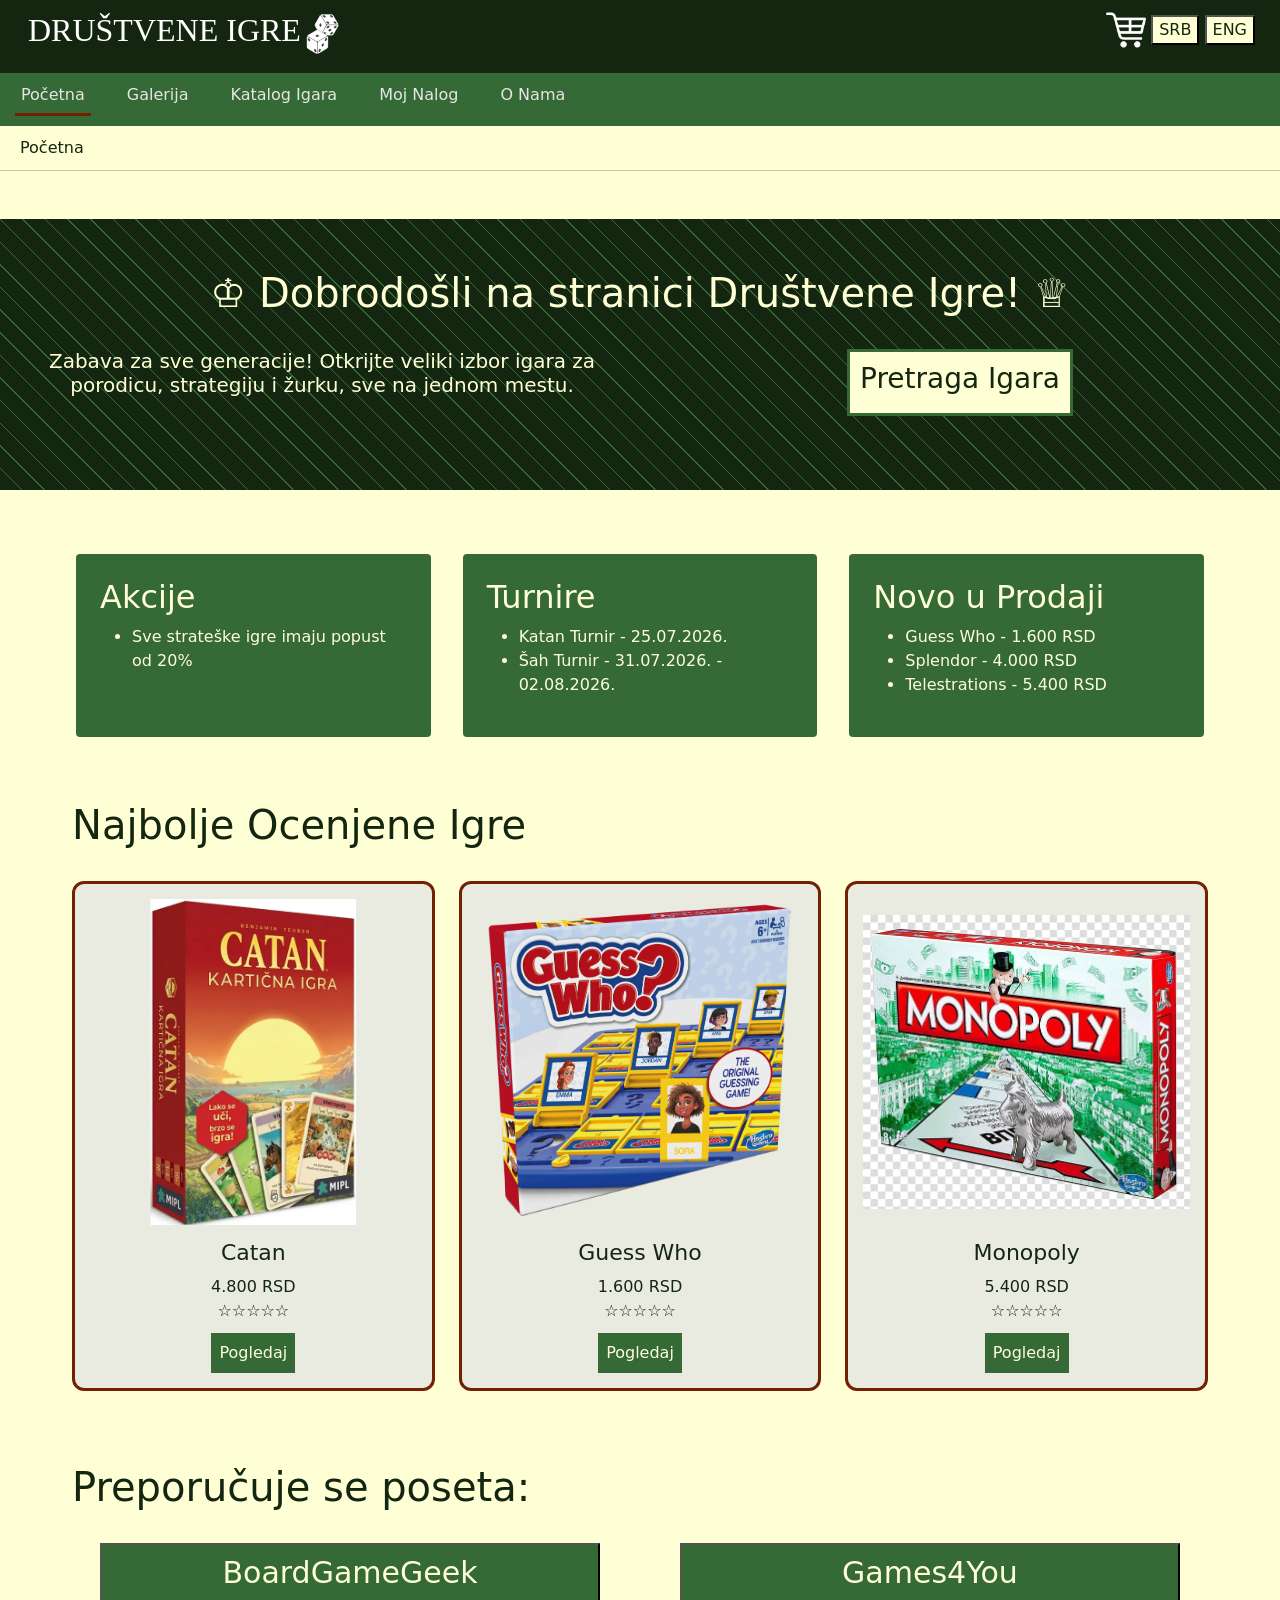
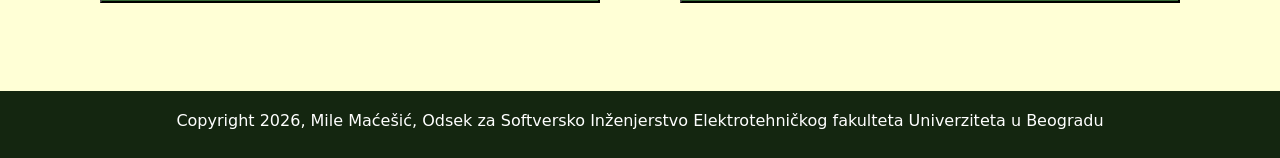
<file: index.html>
<!DOCTYPE html>
<html lang="sr">
<head>
    <meta charset="UTF-8">
    <meta name="viewport" content="width=device-width, initial-scale=1.0">
    <title>Društvene Igre - Početna</title>
    <link rel="stylesheet" href="css/bootstrap.min.css">
    <link rel="stylesheet" href="css/style.css">
    <script src="javascript/jquery-3.6.4.min.js"></script>
    <script src="javascript/translation.js"></script>
    <script src="javascript/games.js"></script>
    <script src="javascript/script.js"></script>
</head>
<body id="background">

    <header class="site-headers" id="header">
        <div class="container-fluid">
            <div class="row">
                <div class="col-6 col-md-6">
                    <button id="title" onclick="index()"><h2 id="web-name"><span data-translate="website">DRUŠTVENE IGRE</span><img class="header-images" src="images/2-Dice-Icon.svg"></h2></button>
                </div>
                <div id="right-col" class="col-6 col-md-6">
                    <a href="account.html"><img class="header-images" src="images/shopping-cart-white-icon.webp"></a>
                    <button class="language" translate="no" onclick="changeLanguage('srb')">SRB</button>
                    <button class="language" translate="no" onclick="changeLanguage('eng')">ENG</button>
                </div>
            </div>
        </div>
    </header>

    <nav>
        <ul id="navigation">
            <li class="section"><button id="nav1" class="select-page" onclick="index()"><h6 data-translate="home">Početna</h6></button></li>
            <li class="section dropdown">
                <button id="nav2" class="select-page dropbtn"><h6 data-translate="gallery">Galerija</h6></button>
                <div class="dropdown-content">
                    <a href="gallery.html?section=store" data-translate="store">Prodavnica</a>
                    <a href="gallery.html?section=games" data-translate="games">Igre</a>
                    <a href="gallery.html?section=tournaments" data-translate="tournaments">Turnire</a>
                </div>
            </li>
            <li class="section dropdown">
                <button id="nav3" class="select-page dropbtn"><h6 data-translate="catalog">Katalog Igara</h6></button>
                <div class="dropdown-content">
                    <a href="catalog.html?section=family" data-translate="family">Porodične</a>
                    <a href="catalog.html?section=strategy" data-translate="strategy">Strateške</a>
                    <a href="catalog.html?section=party" data-translate="party">Zabavne</a>
                </div>
            </li>
            <li class="section"><button id="nav4" class="select-page" onclick="account()"><h6 data-translate="account">Moj Nalog</h6></button></li>
            <li class="section"><button id="nav5" class="select-page" onclick="about()"><h6 data-translate="about">O Nama</h6></button></li>
        </ul>
    </nav>

    <nav aria-label="breadcrumb">
        <ol class="breadcrumb">
            <li aria-current="page" data-translate="home">Početna</li>
        </ol>
    </nav>
    <hr class="break">

    <br>
    <br>
    <main>
        <div id="welcome" class="container-fluid">
            <h1 data-translate="welcome">♔&nbsp;Dobrodošli na stranici Društvene Igre!&nbsp;♕</h1>
            <br>
            <div class="row">
                <div class="col-6 ps-3">
                    <h5 data-translate="welcomeText">Zabava za sve generacije! Otkrijte veliki izbor igara za porodicu, strategiju i žurku, sve na jednom mestu.</h5>
                </div>
                <div class="col-6">
                    <button id="search-games" onclick="catalog()"><h3 id="btn-text" data-translate="welcomeButton">Pretraga Igara</h3></button>
                </div>
            </div>
            <br>
        </div>
        <br>
        <br>

        <div class="container-fluid">
            <div class="row ms-5 me-5">
                <div class="col-md-4 p-3">
                    <div class="info rounded p-4 h-100">
                        <h2 data-translate="sales">Akcije</h2>
                        <ul>
                            <li data-translate="salesText">Sve strateške igre imaju popust od 20%</li>
                        </ul>
                    </div>
                </div>

                <div class="col-md-4 p-3">
                    <div class="info rounded p-4 h-100">
                        <h2 data-translate="tournaments">Turnire</h2>
                        <ul>
                            <li data-translate="catanTournament">Katan Turnir - 25.07.2026.</li>
                            <li data-translate="chessTournament">Šah Turnir - 31.07.2026. - 02.08.2026.</li>
                        </ul>
                    </div>
                </div>

                <div class="col-md-4 p-3">
                    <div class="info rounded p-4 h-100">
                        <h2 data-translate="new">Novo u Prodaji</h2>
                        <ul>
                            <li>Guess Who - 1.600 RSD</li>
                            <li>Splendor - 4.000 RSD</li>
                            <li>Telestrations - 5.400 RSD</li>
                        </ul>
                    </div>
                </div>
            </div>
        </div>
        <br>
        <br>

        <div class="container-fluid">
            <div class="row ms-5 me-5">
                <h1 data-translate="topGames">Najbolje Ocenjene Igre</h1>
            </div>
            <br>
            <div id="top-rated-games" class="row ms-5 me-5"></div>
        </div>
        <br>
        <br>

        <div class="container-fluid">
            <div class="row ms-5 me-5">
                <h1 data-translate="visit">Preporučuje se poseta:</h1>
            </div>
            <br>
            <div class="row ms-5 me-5">
                <div class="col-md-6 col-12 mb-3 text-center">
                    <button class="banners" onclick="banner1()">BoardGameGeek</button>
                </div>
                <div class="col-md-6 col-12 mb-3 text-center">
                    <button class="banners" onclick="banner2()">Games4You</button>
                </div>
            </div>
        </div>
        <br>
        <br>
    </main>
    <br>

    <footer class="site-headers" id="footer">
        <h6 data-translate="footer">Copyright 2026, Mile Maćešić, Odsek za Softversko Inženjerstvo Elektrotehničkog fakulteta Univerziteta u Beogradu</h6>
    </footer>
    
</body>
</html>
</file>
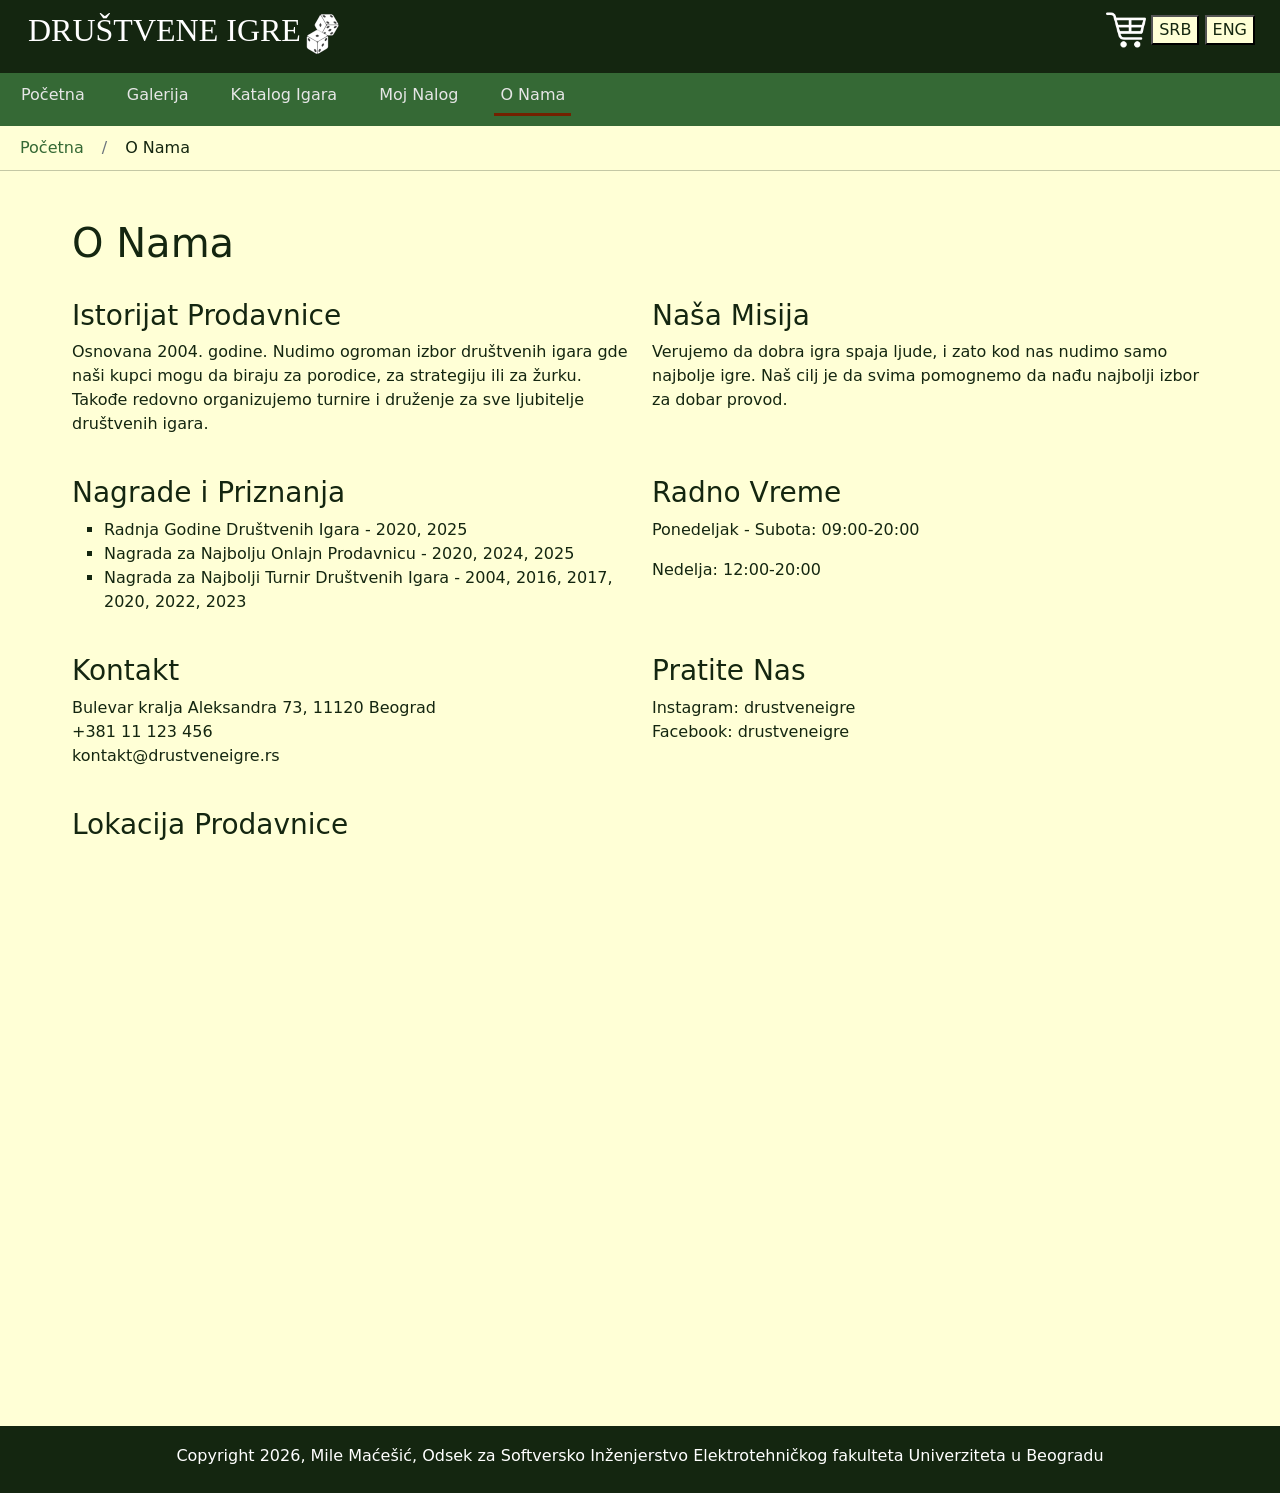
<file: about.html>
<!DOCTYPE html>
<html lang="sr">
<head>
    <meta charset="UTF-8">
    <meta name="viewport" content="width=device-width, initial-scale=1.0">
    <title>Društvene Igre - O Nama</title>
    <link rel="stylesheet" href="css/bootstrap.min.css">
    <link rel="stylesheet" href="css/style.css">
    <script src="javascript/jquery-3.6.4.min.js"></script>
    <script src="javascript/translation.js"></script>
    <script src="javascript/script.js"></script>
</head>
<body id="background">
    
    <header class="site-headers" id="header">
        <div class="container-fluid">
            <div class="row">
                <div class="col-6 col-md-6">
                    <button id="title" onclick="index()"><h2 id="web-name"><span data-translate="website">DRUŠTVENE IGRE</span><img class="header-images" src="images/2-Dice-Icon.svg"></h2></button>
                </div>
                <div id="right-col" class="col-6 col-md-6">
                    <a href="account.html"><img class="header-images" src="images/shopping-cart-white-icon.webp"></a>
                    <button class="language" translate="no" onclick="changeLanguage('srb')">SRB</button>
                    <button class="language" translate="no" onclick="changeLanguage('eng')">ENG</button>
                </div>
            </div>
        </div>
    </header>

    <nav>
        <ul id="navigation">
            <li class="section"><button id="nav1" class="select-page" onclick="index()"><h6 data-translate="home">Početna</h6></button></li>
            <li class="section dropdown">
                <button id="nav2" class="select-page dropbtn"><h6 data-translate="gallery">Galerija</h6></button>
                <div class="dropdown-content">
                    <a href="gallery.html?section=store" data-translate="store">Prodavnica</a>
                    <a href="gallery.html?section=games" data-translate="games">Igre</a>
                    <a href="gallery.html?section=tournaments" data-translate="tournaments">Turnire</a>
                </div>
            </li>
            <li class="section dropdown">
                <button id="nav3" class="select-page dropbtn"><h6 data-translate="catalog">Katalog Igara</h6></button>
                <div class="dropdown-content">
                    <a href="catalog.html?section=family" data-translate="family">Porodične</a>
                    <a href="catalog.html?section=strategy" data-translate="strategy">Strateške</a>
                    <a href="catalog.html?section=party" data-translate="party">Zabavne</a>
                </div>
            </li>
            <li class="section"><button id="nav4" class="select-page" onclick="account()"><h6 data-translate="account">Moj Nalog</h6></button></li>
            <li class="section"><button id="nav5" class="select-page" onclick="about()"><h6 data-translate="about">O Nama</h6></button></li>
        </ul>
    </nav>

    <nav aria-label="breadcrumb">
        <ol class="breadcrumb">
            <li class="breadcrumb-item"><a href="index.html" data-translate="home">Početna</a></li>
            <li class="breadcrumb-item active" aria-current="page" data-translate="about">O Nama</li>
        </ol>
    </nav>
    <hr class="break">

    <br>
    <br>
    <main>
        <div class="container-fluid">
            <div class="row ms-5 me-5">
                <h1 data-translate="about">O Nama</h1>
            </div>
            <br>
            <div class="row ms-5 me-5">
                <div class="col-lg-6 col-sm-12">
                    <h3 data-translate="storeHistory">Istorijat Prodavnice</h3>
                    <p data-translate="storeHistoryText">Osnovana 2004. godine. Nudimo ogroman izbor društvenih igara gde naši kupci mogu da biraju za porodice, za strategiju ili za žurku. Takođe redovno organizujemo turnire i druženje za sve ljubitelje društvenih igara.</p>
                </div>
                <div class="col-lg-6 col-sm-12">
                    <h3 data-translate="mission">Naša Misija</h3>
                    <p data-translate="missionText">Verujemo da dobra igra spaja ljude, i zato kod nas nudimo samo najbolje igre. Naš cilj je da svima pomognemo da nađu najbolji izbor za dobar provod.</p>
                </div>
            </div>
            <br>
            <div class="row ms-5 me-5">
                <div class="col-lg-6 col-sm-12">
                    <h3 data-translate="awards">Nagrade i Priznanja</h3>
                    <ul id="nagrade-i-priznanja">
                        <li data-translate="award1">Radnja Godine Društvenih Igara - 2020, 2025</li>
                        <li data-translate="award2">Nagrada za Najbolju Onlajn Prodavnicu - 2020, 2024, 2025</li>
                        <li data-translate="award3">Nagrada za Najbolji Turnir Društvenih Igara - 2004, 2016, 2017, 2020, 2022, 2023</li>
                    </ul>
                </div>
                <div class="col-lg-6 col-sm-12">
                    <h3 data-translate="workingHours">Radno Vreme</h3>
                    <p data-translate="days">Ponedeljak - Subota: 09:00-20:00</p>
                    <p data-translate="sunday">Nedelja: 12:00-20:00</p>
                </div>
            </div>
            <br>
            <div class="row ms-5 me-5">
                <div class="col-lg-6 col-sm-12">
                    <h3 data-translate="contact">Kontakt</h3>
                    <p>
                        Bulevar kralja Aleksandra 73, 11120 Beograd
                        <br>
                        +381 11 123 456
                        <br>
                        kontakt@drustveneigre.rs
                    </p>
                </div>
                <div class="col-lg-6 col-sm-12">
                    <h3 data-translate="follow">Pratite Nas</h3>
                    <p>
                        Instagram: drustveneigre
                        <br>
                        Facebook: drustveneigre
                    </p>
                </div>
            </div>
            <br>
            <div class="row ms-5 me-5">
                <div class="col-12">
                    <h3 data-translate="location">Lokacija Prodavnice</h3>
                    <br>
                    <iframe src="https://www.google.com/maps/embed?pb=!1m18!1m12!1m3!1d2329.5077571973175!2d20.473557475524395!3d44.80538187107089!2m3!1f0!2f0!3f0!3m2!1i1024!2i768!4f13.1!3m3!1m2!1s0x475a7a9f5ee145d3%3A0x3ed89b5bb505d83!2sUniversity%20of%20Belgrade%20School%20of%20Electrical%20Engineering!5e1!3m2!1sen!2srs!4v1783961597233!5m2!1sen!2srs" id="map" allowfullscreen="" loading="lazy" referrerpolicy="strict-origin-when-cross-origin"></iframe>
                </div>
            </div>
            <br>
        </div>
        <br>
        <br>
    </main>
    <br>

    <footer class="site-headers" id="footer">
        <h6 data-translate="footer">Copyright 2026, Mile Maćešić, Odsek za Softversko Inženjerstvo Elektrotehničkog fakulteta Univerziteta u Beogradu</h6>
    </footer>

</body>
</html>
</file>
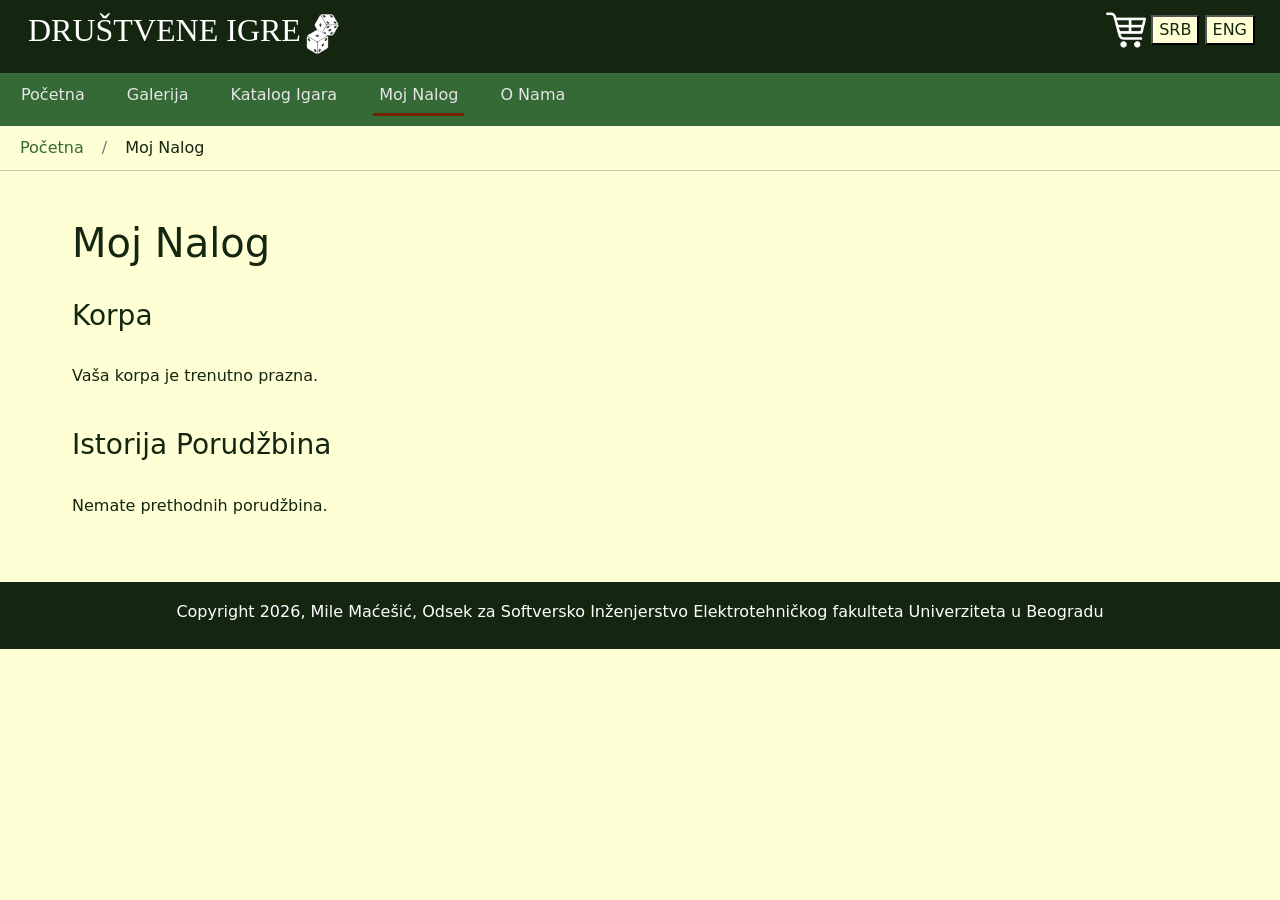
<file: account.html>
<!DOCTYPE html>
<html lang="sr">
<head>
    <meta charset="UTF-8">
    <meta name="viewport" content="width=device-width, initial-scale=1.0">
    <title>Društvene Igre - Nalog</title>
    <link rel="stylesheet" href="css/bootstrap.min.css">
    <link rel="stylesheet" href="css/style.css">
    <script src="javascript/jquery-3.6.4.min.js"></script>
    <script src="javascript/translation.js"></script>
    <script src="javascript/script.js"></script>
</head>
<body id="background">

    <header class="site-headers" id="header">
        <div class="container-fluid">
            <div class="row">
                <div class="col-6 col-md-6">
                    <button id="title" onclick="index()"><h2 id="web-name"><span data-translate="website">DRUŠTVENE IGRE</span><img class="header-images" src="images/2-Dice-Icon.svg"></h2></button>
                </div>
                <div id="right-col" class="col-6 col-md-6">
                    <a href="account.html"><img class="header-images" src="images/shopping-cart-white-icon.webp"></a>
                    <button class="language" translate="no" onclick="changeLanguage('srb')">SRB</button>
                    <button class="language" translate="no" onclick="changeLanguage('eng')">ENG</button>
                </div>
            </div>
        </div>
    </header>

    <nav>
        <ul id="navigation">
            <li class="section"><button id="nav1" class="select-page" onclick="index()"><h6 data-translate="home">Početna</h6></button></li>
            <li class="section dropdown">
                <button id="nav2" class="select-page dropbtn"><h6 data-translate="gallery">Galerija</h6></button>
                <div class="dropdown-content">
                    <a href="gallery.html?section=store" data-translate="store">Prodavnica</a>
                    <a href="gallery.html?section=games" data-translate="games">Igre</a>
                    <a href="gallery.html?section=tournaments" data-translate="tournaments">Turnire</a>
                </div>
            </li>
            <li class="section dropdown">
                <button id="nav3" class="select-page dropbtn"><h6 data-translate="catalog">Katalog Igara</h6></button>
                <div class="dropdown-content">
                    <a href="catalog.html?section=family" data-translate="family">Porodične</a>
                    <a href="catalog.html?section=strategy" data-translate="strategy">Strateške</a>
                    <a href="catalog.html?section=party" data-translate="party">Zabavne</a>
                </div>
            </li>
            <li class="section"><button id="nav4" class="select-page" onclick="account()"><h6 data-translate="account">Moj Nalog</h6></button></li>
            <li class="section"><button id="nav5" class="select-page" onclick="about()"><h6 data-translate="about">O Nama</h6></button></li>
        </ul>
    </nav>

    <nav aria-label="breadcrumb">
        <ol class="breadcrumb">
            <li class="breadcrumb-item"><a href="index.html" data-translate="home">Početna</a></li>
            <li class="breadcrumb-item active" aria-current="page" data-translate="account">Moj Nalog</li>
        </ol>
    </nav>
    <hr class="break">

    <br>
    <br>
    <main>
        <div class="container-fluid">
            <div class="row ms-5 me-5">
                <h1 data-translate="account">Moj Nalog</h1>
            </div>
            <br>
            <div class="row ms-5 me-5">
                <h3 data-translate="cart">Korpa</h3>
            </div>
            <br>
            <div id="cart-container" class="row ms-5 me-5"></div>
            <br>
            <div class="row ms-5 me-5">
                <h3 data-translate="orderHistory">Istorija Porudžbina</h3>
            </div>
            <br>
            <div id="history-container" class="row ms-5 me-5"></div>
            <br>
        </div>
    </main>
    <br>

    <footer class="site-headers" id="footer">
        <h6 data-translate="footer">Copyright 2026, Mile Maćešić, Odsek za Softversko Inženjerstvo Elektrotehničkog fakulteta Univerziteta u Beogradu</h6>
    </footer>

</body>
</html>
</file>
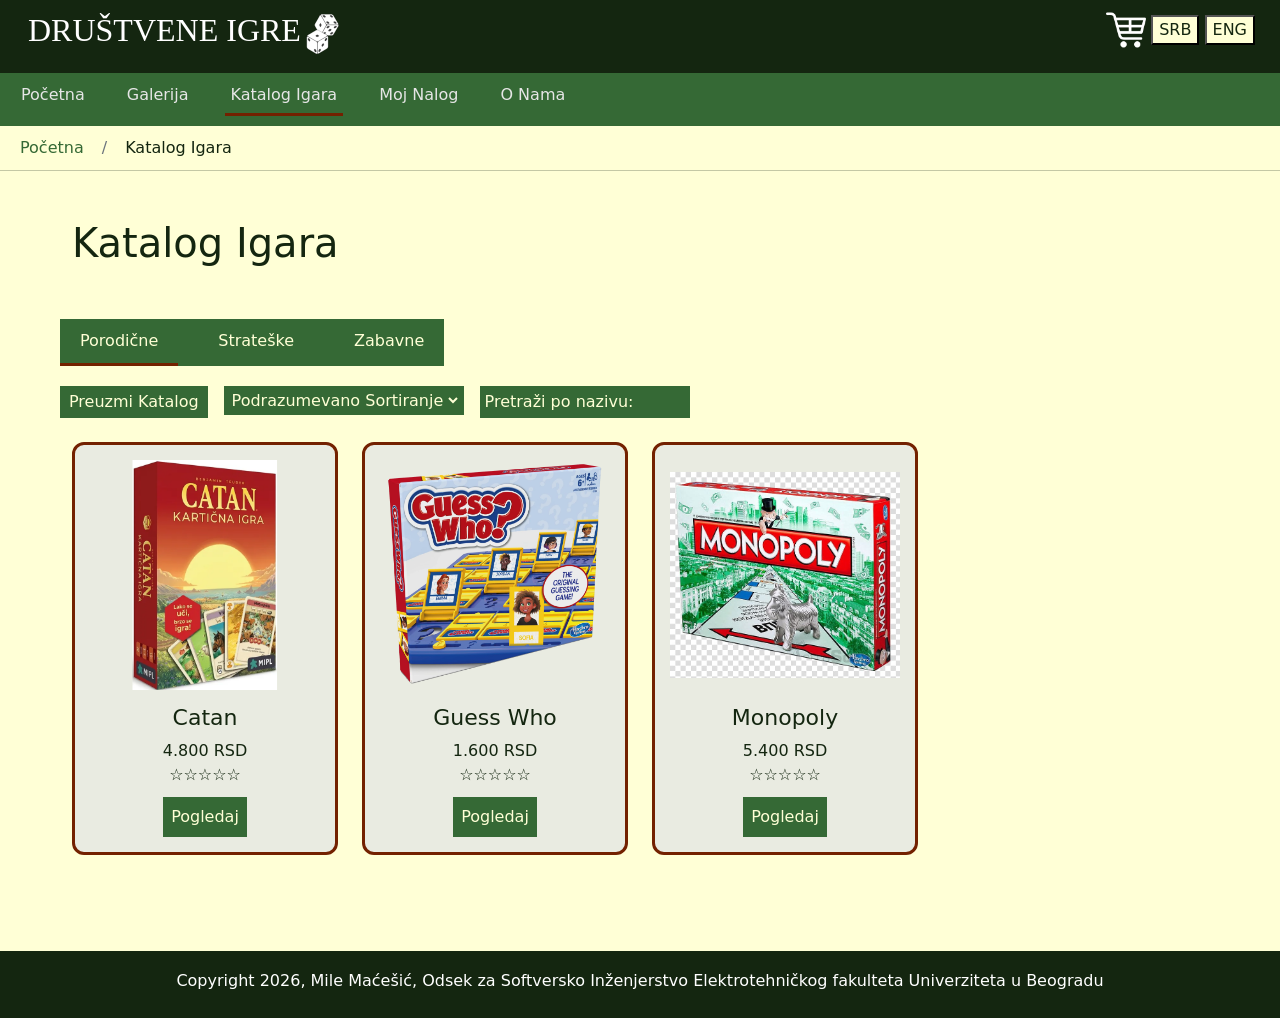
<file: catalog.html>
<!DOCTYPE html>
<html lang="sr">
<head>
    <meta charset="UTF-8">
    <meta name="viewport" content="width=device-width, initial-scale=1.0">
    <title>Društvene Igre - Katalog Igara</title>
    <link rel="stylesheet" href="css/bootstrap.min.css">
    <link rel="stylesheet" href="css/style.css">
    <script src="javascript/jquery-3.6.4.min.js"></script>
    <script src="javascript/translation.js"></script>
    <script src="javascript/games.js"></script>
    <script src="javascript/script.js"></script>
</head>
<body id="background">

    <header class="site-headers" id="header">
        <div class="container-fluid">
            <div class="row">
                <div class="col-6 col-md-6">
                    <button id="title" onclick="index()"><h2 id="web-name"><span data-translate="website">DRUŠTVENE IGRE</span><img class="header-images" src="images/2-Dice-Icon.svg"></h2></button>
                </div>
                <div id="right-col" class="col-6 col-md-6">
                    <a href="account.html"><img class="header-images" src="images/shopping-cart-white-icon.webp"></a>
                    <button class="language" translate="no" onclick="changeLanguage('srb')">SRB</button>
                    <button class="language" translate="no" onclick="changeLanguage('eng')">ENG</button>
                </div>
            </div>
        </div>
    </header>

    <nav>
        <ul id="navigation">
            <li class="section"><button id="nav1" class="select-page" onclick="index()"><h6 data-translate="home">Početna</h6></button></li>
            <li class="section dropdown">
                <button id="nav2" class="select-page dropbtn"><h6 data-translate="gallery">Galerija</h6></button>
                <div class="dropdown-content">
                    <a href="gallery.html?section=store" data-translate="store">Prodavnica</a>
                    <a href="gallery.html?section=games" data-translate="games">Igre</a>
                    <a href="gallery.html?section=tournaments" data-translate="tournaments">Turnire</a>
                </div>
            </li>
            <li class="section dropdown">
                <button id="nav3" class="select-page dropbtn"><h6 data-translate="catalog">Katalog Igara</h6></button>
                <div class="dropdown-content">
                    <a href="catalog.html?section=family" data-translate="family">Porodične</a>
                    <a href="catalog.html?section=strategy" data-translate="strategy">Strateške</a>
                    <a href="catalog.html?section=party" data-translate="party">Zabavne</a>
                </div>
            </li>
            <li class="section"><button id="nav4" class="select-page" onclick="account()"><h6 data-translate="account">Moj Nalog</h6></button></li>
            <li class="section"><button id="nav5" class="select-page" onclick="about()"><h6 data-translate="about">O Nama</h6></button></li>
        </ul>
    </nav>

    <nav aria-label="breadcrumb">
        <ol class="breadcrumb">
            <li class="breadcrumb-item"><a href="index.html" data-translate="home">Početna</a></li>
            <li class="breadcrumb-item active" aria-current="page" data-translate="catalog">Katalog Igara</li>
        </ol>
    </nav>
    <hr class="break">

    <br>
    <br>
    <main>
        <div class="container-fluid">
            <div class="row ms-5 me-5">
                <h1 data-translate="catalog">Katalog Igara</h1>
            </div>
            <br>

            <div class="ms-5 me-5 selector">
                <a id="family-select" href="?section=family" onclick="showSection('family'); return false;" data-translate="family">Porodične</a>
                <a id="strategy-select" href="?section=strategy" onclick="showSection('strategy'); return false;" data-translate="strategy">Strateške</a>
                <a id="party-select" href="?section=party" onclick="showSection('party'); return false;" data-translate="party">Zabavne</a>
            </div>

            <div class="ms-5 me-5">
                <div class="row g-3">
                    <div class="col-lg-auto col-md-auto col-sm-12">
                        <button id="download" onclick="downloadPDF()" data-translate="download">Preuzmi Katalog</button>
                    </div>
                    <div class="col-lg-auto col-md-auto col-sm-12">
                        <select id="sort" onchange="sortGames()">
                            <option value="default" data-translate="default">Podrazumevano Sortiranje</option>
                            <option value="name-asc" data-translate="AtoZ">Naziv A-Z</option>
                            <option value="name-desc" data-translate="ZtoA">Naziv Z-A</option>
                            <option value="price-asc" data-translate="priceUp">Cena Rastuće</option>
                            <option value="price-desc" data-translate="priceDown">Cena Opadajuće</option>
                        </select>
                    </div>
                    <div class="col-lg-auto col-md-auto col-sm-12">
                        <input type="text" id="search" placeholder="Pretraži po nazivu: " data-translate="search" data-translate-attribute="placeholder" onkeyup="searchName()">
                    </div>
                </div>
            </div>
            <br>

            <div id="family" class="row ms-5 me-5 show-section"></div>

            <div id="strategy" class="row ms-5 me-5 show-section"></div>

            <div id="party" class="row ms-5 me-5 show-section"></div>
        </div>
        <br>
        <br>
    </main>
    <br>

    <footer class="site-headers" id="footer">
        <h6 data-translate="footer">Copyright 2026, Mile Maćešić, Odsek za Softversko Inženjerstvo Elektrotehničkog fakulteta Univerziteta u Beogradu</h6>
    </footer>

</body>
</html>
</file>
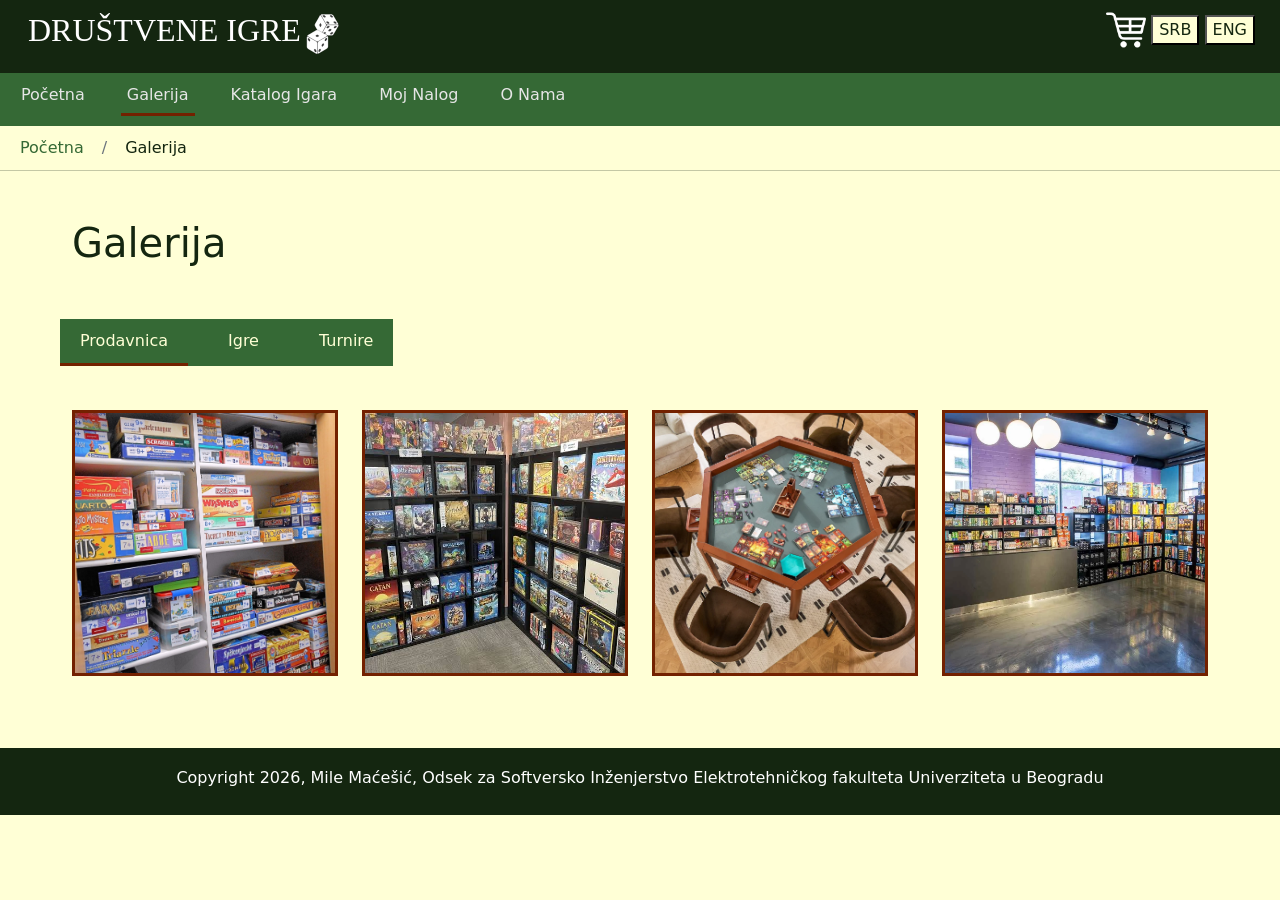
<file: gallery.html>
<!DOCTYPE html>
<html lang="sr">
<head>
    <meta charset="UTF-8">
    <meta name="viewport" content="width=device-width, initial-scale=1.0">
    <title>Društvene Igre - Galerija</title>
    <link rel="stylesheet" href="css/bootstrap.min.css">
    <link rel="stylesheet" href="css/style.css">
    <script src="javascript/jquery-3.6.4.min.js"></script>
    <script src="javascript/translation.js"></script>
    <script src="javascript/script.js"></script>
</head>
<body id="background">
    
    <header class="site-headers" id="header">
        <div class="container-fluid">
            <div class="row">
                <div class="col-6 col-md-6">
                    <button id="title" onclick="index()"><h2 id="web-name"><span data-translate="website">DRUŠTVENE IGRE</span><img class="header-images" src="images/2-Dice-Icon.svg"></h2></button>
                </div>
                <div id="right-col" class="col-6 col-md-6">
                    <a href="account.html"><img class="header-images" src="images/shopping-cart-white-icon.webp"></a>
                    <button class="language" translate="no" onclick="changeLanguage('srb')">SRB</button>
                    <button class="language" translate="no" onclick="changeLanguage('eng')">ENG</button>
                </div>
            </div>
        </div>
    </header>

    <nav>
        <ul id="navigation">
            <li class="section"><button id="nav1" class="select-page" onclick="index()"><h6 data-translate="home">Početna</h6></button></li>
            <li class="section dropdown">
                <button id="nav2" class="select-page dropbtn"><h6 data-translate="gallery">Galerija</h6></button>
                <div class="dropdown-content">
                    <a href="gallery.html?section=store" data-translate="store">Prodavnica</a>
                    <a href="gallery.html?section=games" data-translate="games">Igre</a>
                    <a href="gallery.html?section=tournaments" data-translate="tournaments">Turnire</a>
                </div>
            </li>
            <li class="section dropdown">
                <button id="nav3" class="select-page dropbtn"><h6 data-translate="catalog">Katalog Igara</h6></button>
                <div class="dropdown-content">
                    <a href="catalog.html?section=family" data-translate="family">Porodične</a>
                    <a href="catalog.html?section=strategy" data-translate="strategy">Strateške</a>
                    <a href="catalog.html?section=party" data-translate="party">Zabavne</a>
                </div>
            </li>
            <li class="section"><button id="nav4" class="select-page" onclick="account()"><h6 data-translate="account">Moj Nalog</h6></button></li>
            <li class="section"><button id="nav5" class="select-page" onclick="about()"><h6 data-translate="about">O Nama</h6></button></li>
        </ul>
    </nav>

    <nav aria-label="breadcrumb">
        <ol class="breadcrumb">
            <li class="breadcrumb-item"><a href="index.html" data-translate="home">Početna</a></li>
            <li class="breadcrumb-item active" aria-current="page" data-translate="gallery">Galerija</li>
        </ol>
    </nav>
    <hr class="break">

    <br>
    <br>
    <main>
        <div class="container-fluid">
            <div class="row ms-5 me-5">
                <h1 data-translate="gallery">Galerija</h1>
            </div>
            <br>

            <div class="ms-5 me-5 selector">
                <a id="store-select" href="?section=store" onclick="showSection('store'); return false;" data-translate="store">Prodavnica</a>
                <a id="games-select" href="?section=games" onclick="showSection('games'); return false;" data-translate="games">Igre</a>
                <a id="tournaments-select" href="?section=tournaments" onclick="showSection('tournaments'); return false;" data-translate="tournaments">Turnire</a>
            </div>
            <br>

            <div id="store" class="row ms-5 me-5 g-4 show-section">
                <div class="col-lg-3 col-md-4 col-sm-6 col-12">
                    <img src="images/prodavnica1.jpg" class="images">
                </div>
                <div class="col-lg-3 col-md-4 col-sm-6 col-12">
                    <img src="images/prodavnica2.jpg" class="images">
                </div>
                <div class="col-lg-3 col-md-4 col-sm-6 col-12">
                    <img src="images/prodavnica3.webp" class="images">
                </div>
                <div class="col-lg-3 col-md-4 col-sm-6 col-12">
                    <img src="images/prodavnica4.webp" class="images">
                </div>
            </div>

            <div id="games" class="row ms-5 me-5 g-4 show-section">
                <div class="col-lg-3 col-md-4 col-sm-6 col-12">
                    <img src="images/catan.webp" class="images">
                </div>
                <div class="col-lg-3 col-md-4 col-sm-6 col-12">
                    <img src="images/guess_who.webp" class="images">
                </div>
                <div class="col-lg-3 col-md-4 col-sm-6 col-12">
                    <img src="images/monopoly.jpg" class="images">
                </div>
                <div class="col-lg-3 col-md-4 col-sm-6 col-12">
                    <img src="images/chess.jpg" class="images">
                </div>
                <div class="col-lg-3 col-md-4 col-sm-6 col-12">
                    <img src="images/splendor.webp" class="images">
                </div>
                <div class="col-lg-3 col-md-4 col-sm-6 col-12">
                    <img src="images/azul.webp" class="images">
                </div>
                <div class="col-lg-3 col-md-4 col-sm-6 col-12">
                    <img src="images/wavelength.webp" class="images">
                </div>
                <div class="col-lg-3 col-md-4 col-sm-6 col-12">
                    <img src="images/just-one.webp" class="images">
                </div>
                <div class="col-lg-3 col-md-4 col-sm-6 col-12">
                    <img src="images/codenames.webp" class="images">
                </div>
                <div class="col-lg-3 col-md-4 col-sm-6 col-12">
                    <img src="images/telestrations.jpg" class="images">
                </div>
            </div>

            <div id="tournaments" class="row ms-5 me-5 g-4 show-section">
                <div class="col-lg-6 col-md-6 col-sm-12">
                    <a href="https://www.youtube.com/watch?v=N5nzoMZUz1c" target="_blank">
                        <img src="images/video.webp" alt="Azul Tournament" class="videos">
                    </a>
                    <p data-translate="video1">Azul Turnir</p>
                </div>
                <div class="col-lg-6 col-md-6 col-sm-12">
                    <a href="https://www.youtube.com/watch?v=nB28h-yh3T4" target="_blank">
                        <img src="images/video.webp" alt="Catan Tutorial" class="videos">
                    </a>
                    <p data-translate="video2">Catan Uputstvo</p>
                </div>
            </div>
        </div>
        <br>
        <br>
    </main>
    <br>

    <footer class="site-headers" id="footer">
        <h6 data-translate="footer">Copyright 2026, Mile Maćešić, Odsek za Softversko Inženjerstvo Elektrotehničkog fakulteta Univerziteta u Beogradu</h6>
    </footer>

</body>
</html>
</file>
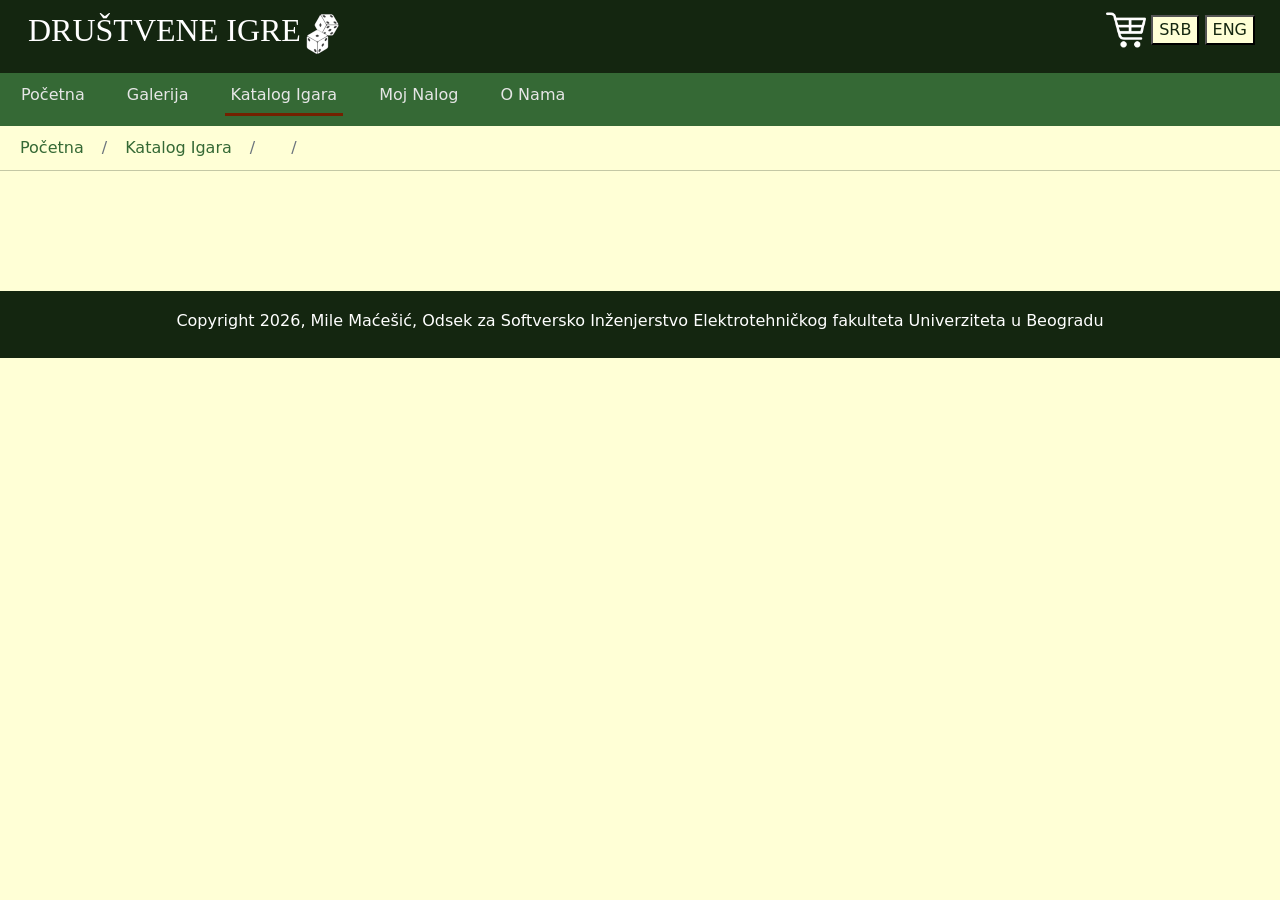
<file: game.html>
<!DOCTYPE html>
<html lang="sr">
<head>
    <meta charset="UTF-8">
    <meta name="viewport" content="width=device-width, initial-scale=1.0">
    <title>Društvene Igre - Igra</title>
    <link rel="stylesheet" href="css/bootstrap.min.css">
    <link rel="stylesheet" href="css/style.css">
    <script src="javascript/jquery-3.6.4.min.js"></script>
    <script src="javascript/games.js"></script>
    <script src="javascript/translation.js"></script>
    <script src="javascript/script.js"></script>
</head>
<body id="background">

    <header class="site-headers" id="header">
        <div class="container-fluid">
            <div class="row">
                <div class="col-6 col-md-6">
                    <button id="title" onclick="index()"><h2 id="web-name"><span data-translate="website">DRUŠTVENE IGRE</span><img class="header-images" src="images/2-Dice-Icon.svg"></h2></button>
                </div>
                <div id="right-col" class="col-6 col-md-6">
                    <a href="account.html"><img class="header-images" src="images/shopping-cart-white-icon.webp"></a>
                    <button class="language" translate="no" onclick="changeLanguage('srb')">SRB</button>
                    <button class="language" translate="no" onclick="changeLanguage('eng')">ENG</button>
                </div>
            </div>
        </div>
    </header>

    <nav>
        <ul id="navigation">
            <li class="section"><button id="nav1" class="select-page" onclick="index()"><h6 data-translate="home">Početna</h6></button></li>
            <li class="section dropdown">
                <button id="nav2" class="select-page dropbtn"><h6 data-translate="gallery">Galerija</h6></button>
                <div class="dropdown-content">
                    <a href="gallery.html?section=store" data-translate="store">Prodavnica</a>
                    <a href="gallery.html?section=games" data-translate="games">Igre</a>
                    <a href="gallery.html?section=tournaments" data-translate="tournaments">Turnire</a>
                </div>
            </li>
            <li class="section dropdown">
                <button id="nav3" class="select-page dropbtn"><h6 data-translate="catalog">Katalog Igara</h6></button>
                <div class="dropdown-content">
                    <a href="catalog.html?section=family" data-translate="family">Porodične</a>
                    <a href="catalog.html?section=strategy" data-translate="strategy">Strateške</a>
                    <a href="catalog.html?section=party" data-translate="party">Zabavne</a>
                </div>
            </li>
            <li class="section"><button id="nav4" class="select-page" onclick="account()"><h6 data-translate="account">Moj Nalog</h6></button></li>
            <li class="section"><button id="nav5" class="select-page" onclick="about()"><h6 data-translate="about">O Nama</h6></button></li>
        </ul>
    </nav>

    <nav aria-label="breadcrumb">
        <ol class="breadcrumb">
            <li class="breadcrumb-item"><a href="index.html" data-translate="home">Početna</a></li>
            <li class="breadcrumb-item"><a href="catalog.html" data-translate="catalog">Katalog Igara</a></li>
            <li class="breadcrumb-item"><a id="breadcrumb-category"></a></li>
            <li class="breadcrumb-item active" id="breadcrumb-game" aria-current="page"></li>
        </ol>
    </nav>
    <hr class="break">

    <br>
    <br>
    <main>
        <div class="container-fluid">
            <div id="game-info" class="ms-5 me-5"></div>

            <div id="ratings" class="ms-5 me-5"></div>
        </div>
        <br>
        <br>
    </main>
    <br>

    <footer class="site-headers" id="footer">
        <h6 data-translate="footer">Copyright 2026, Mile Maćešić, Odsek za Softversko Inženjerstvo Elektrotehničkog fakulteta Univerziteta u Beogradu</h6>
    </footer>

</body>
</html>
</file>
<file: css/style.css>
/* Background Design */

#background {
    background-color: #FFFFD6;
    color: #142610;
}

/* Header and Footer */

.site-headers {
    background-color: #142610;
    color: white;
    padding-top: 10px;
    padding-bottom: 10px;
}

.header-images {
    width: 40px;
    height: 40px;
}

#web-name {
    padding-left: 10px;
    font-family: serif;
}

#right-col {
    text-align: right;
    padding-right: 25px;
}

#footer {
    text-align: center;
    padding: 20px;
}

#title {
    border: none;
    background-color: #142610;
    color: white;
}

.language {
    background-color: #FFFFD6;
    color: #142610;
}

.language:hover {
    border-color: #732100;
}

/* Navigation */

#navigation {
    list-style-type: none;
    margin: 0;
    padding: 0;
    background-color: #356935;
    display: flex;
    flex-wrap: nowrap;
    justify-content: flex-start;
}

#navigation::after {
    content: "";
    display: block;
    clear: both;
}

.section {
    float: left;
    padding-top: 10px;
    padding-bottom: 10px;
    padding-left: 15px;
    padding-right: 15px;
}

.select-page {
    border: none;
    background-color: #356935;
    color: #E6E6E6;
    cursor: pointer;
}

.dropdown {
    position: relative;
}

.dropbtn {
    border: none;
    background-color: #356935;
    color: #E6E6E6;
}

.dropdown-content {
    display: none;
    position: absolute;
    top: 100%;
    left: 0;
    min-width: 220px;
    background-color: #356935;
    box-shadow: 0px 4px 10px rgba(0,0,0,.25);
    color: white;
    z-index: 1000;
}

.dropdown-content a {
    display: block;
    color: #E6E6E6;
    text-decoration: none;
    padding: 12px 15px;
}

.dropdown-content a:hover {
    background-color: #4CAF50;
}

.dropdown:hover .dropdown-content {
    display: block;
}

.breadcrumb {
    display: flex;
    list-style: none;
    padding: 10px 20px;
    margin: 0;
    background-color: #FFFFD6;
}

.breadcrumb li + li::before {
    content: ">";
    margin: 0 10px;
    color: #142610;
}

.breadcrumb a {
    text-decoration: none;
    color: #356935;
}

.breadcrumb li[aria-current="page"] {
    color: #142610;
}

.break {
    color: #142610;
    margin: auto;
}

/* index.html */

#welcome {
    background-color: #142610;
    background-image: repeating-linear-gradient(
        45deg,
        transparent 0px,
        transparent 15px,
        #356935 15px,
        #356935 16px
    );
    color: #FFFFD6;
    text-align: center;
    padding-top: 50px;
    padding-bottom: 50px;
}

#search-games {
    background-color: #FFFFD6;
    color: #142610;
    padding: 10px;
    border: 3px solid #356935;
}

#search-games:hover {
    border: 3px solid #732100;
}

.info {
    background-color: #356935;
    color: #FFFFD6;
}

.banners {
    background-color: #356935;
    color: #FFFFD6;
    font-size: 30px;
    width: 90%;
    height: 60px;
}

.banners:hover {
    border: 3px solid #732100;
}

/* gallery.html */

.images {
    width: 100%;
    aspect-ratio: 1/1;
    object-fit: cover;
    border: 3px solid #732100;
}

.videos {
    width: 90%;
    max-width: 100%;
    height: auto;
    border: 3px solid #142610;
}

.videos:hover {
    border: 3px solid #732100;
}

/* catalog.html */

#download {
    background-color: #356935;
    color: #FFFFD6;
    border: 3px solid transparent;
}

#download:hover {
    border: 3px solid #732100;
}

#sort {
    background-color: #356935;
    color: #FFFFD6;
    border: 3px solid transparent;
    padding: 1px;
}

#search {
    background-color: #356935;
    color: #FFFFD6;
    border: 3px solid transparent;
}

#search::placeholder {
    color: #FFFFD6;
}

/* Showing specific sections for gallery.html and catalog.html */

.show-section {
    display: none;
}

.selector {
    display: flex;
    justify-content: left;
    gap: 20px;
    margin: 20px 0;
    background-color: #356935;
    width: fit-content;
}

.selector a {
    text-decoration: none;
    color: #FFFFD6;
    padding: 10px 20px;
    border-bottom: 3px solid transparent;
}

.selector a:hover {
    border-bottom: 3px solid #732100;
}

.selector a.active {
    border-bottom: 3px solid #732100;
}

/* account.html */

.cart-image {
    width: 150px;
    height: 150px;
    object-fit: cover;
    border: 3px solid #732100;
}

.quantity-button {
    background-color: #E9EBE1;
    border: none;
}

#remove-button {
    background-color: #142610;
    color: #FFFFD6;
    border: 3px solid transparent;
}

#remove button:hover {
    border: 3px solid #732100;
}

#checkout-button {
    background-color: #142610;
    color: #FFFFD6;
    border: 3px solid transparent;
    padding: 15px;
    margin-top: 5px;
}

#checkout-button:hover {
    border: 3px solid #732100;
}

/* about.html */

#nagrade-i-priznanja {
    list-style-type: square;
}

#map {
    width: 100%;
    max-width: 600px;
    height: 450px;
    border: 0;
}

/* game.html */

#enter-comment {
    background-color: white;
    margin-bottom: 10px;
}

#submit-comment {
    background-color: #142610;
    color: #FFFFD6;
    width: auto;
    height: auto;
    margin-bottom: 15px;
    border: 3px solid transparent;
}

#submit-comment:hover {
    border: 3px solid #732100;
}

#add-cart {
    margin-left: 5px;
    background-color: #142610;
    color: #FFFFD6;
    border: 3px solid transparent;
}

#add-cart:hover {
    border: 3px solid #732100;
}

.comment {
    background-color: #E9EBE1;
    color: black;
    padding: 10px;
}

/* Displaying Images */

.game-card {
    background-color: #E9EBE1;
    border: 3px solid #732100;
    border-radius: 12px;
    padding: 15px;
    text-align: center;
    height: 100%;
}

.game-image {
    width: 100%;
    /* height: 300px; */
    aspect-ratio: 1/1;
    object-fit: cover;
    border-radius: 10px;
    object-fit: contain;
}

.game-card h4 {
    margin-top: 15px;
    font-size: 22px;
}

.game-card p {
    margin-bottom: 0;
}

.view-button {
    padding: 5px;
    margin-top: 10px;
    color: #FFFFD6;
    background-color: #356935;
    border: 3px solid transparent;
}

.view-button:hover {
    border: 3px solid #732100;
}

/* Stars used for ratings */

.stars {
    background-color: #FFFFD6;
    border: none;
    padding: 0;
    margin: 0;
}
</file>
